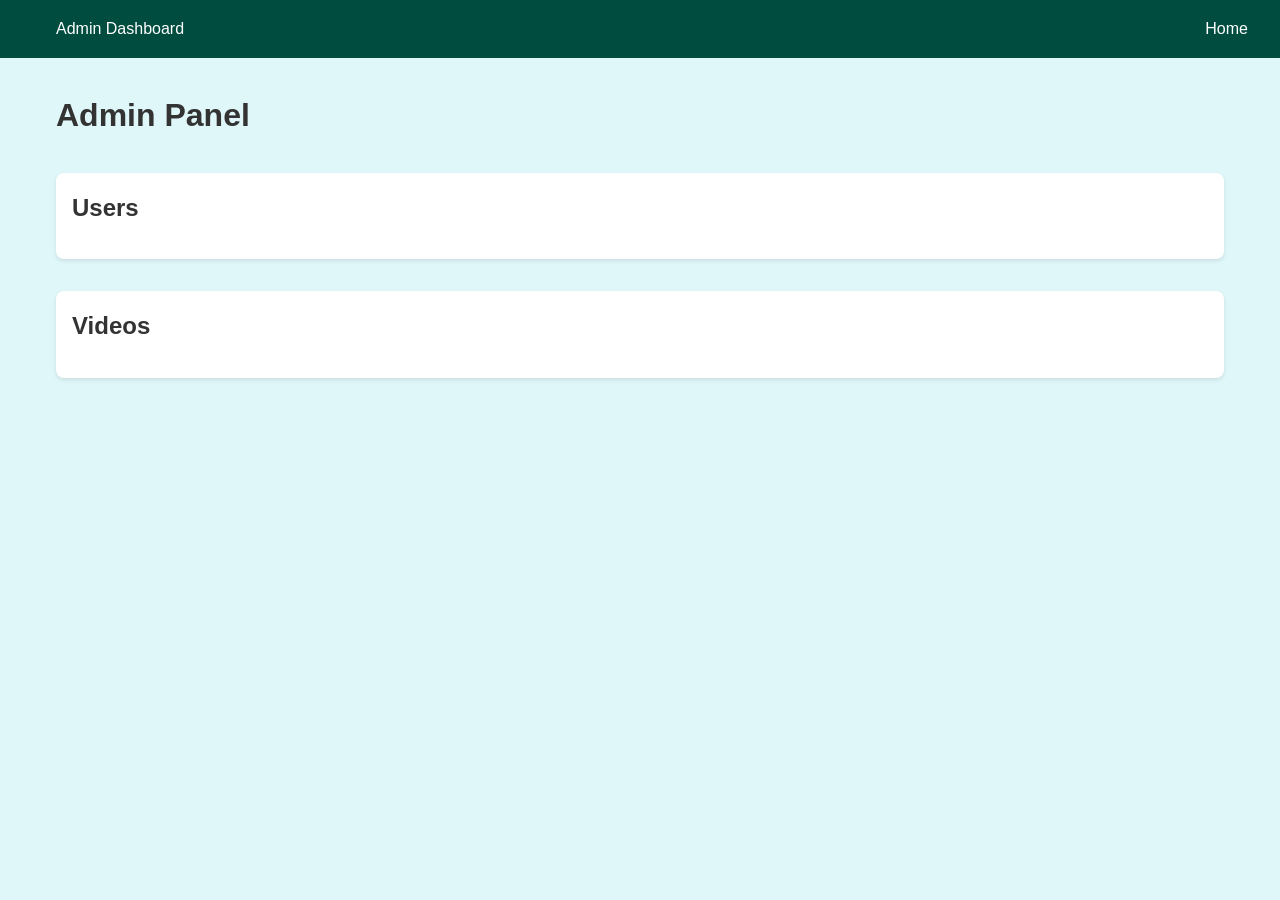
<file: templates/admin.html>
<!DOCTYPE html>
<html lang="en">
<head>
    <meta charset="UTF-8">
    <meta name="viewport" content="width=device-width, initial-scale=1.0">
    <title>Admin Dashboard</title>
    <link rel="stylesheet" href="/static/style.css">
</head>
<body>
    <nav>
        <div class="nav-left">
            <a href="/" class="logo">Admin Dashboard</a>
        </div>
        <div class="nav-right">
            <a href="/">Home</a>
            <a href="#" id="logoutLink">Logout</a>
        </div>
    </nav>
    <div class="container">
        <h1>Admin Panel</h1>
        <div class="admin-section">
            <h2>Users</h2>
            <div id="usersList" class="admin-table"></div>
        </div>
        <div class="admin-section">
            <h2>Videos</h2>
            <div id="videosList" class="admin-table"></div>
        </div>
    </div>
    <script src="/static/script.js"></script>
</body>
</html>
</file>
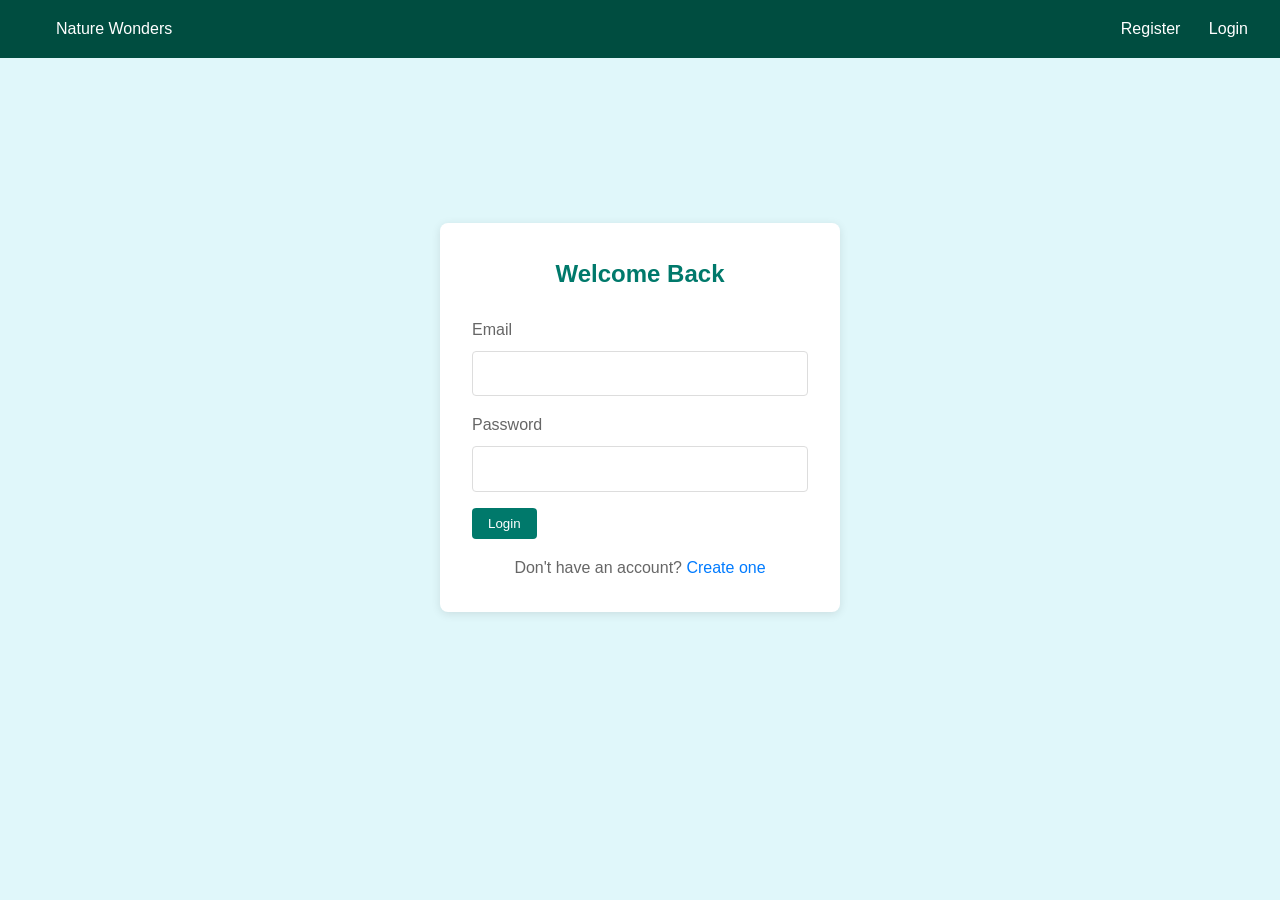
<file: templates/login.html>
<!DOCTYPE html>
<html lang="en">
<head>
    <meta charset="UTF-8">
    <meta name="viewport" content="width=device-width, initial-scale=1.0">
    <title>Login - Video Portal</title>
    <link rel="stylesheet" href="/static/style.css">
</head>
<body>
    <nav>
        <div class="nav-left">
            <a href="/" class="logo">Nature Wonders</a>
        </div>
        <div class="nav-right">
            <a href="/register">Register</a>
            <a href="/" id="loginLink" style="display: none;">Login</a>
            <a href="/upload" id="uploadLink" style="display: none;">Upload</a>
            <a href="/admin" id="adminLink" style="display: none;">Admin</a>
            <span id="usernameDisplay"></span>
            <a href="#" id="logoutLink" style="display: none;">Logout</a>
        </div>
    </nav>
    <div class="auth-container">
        <div class="auth-card">
            <h2>Welcome Back</h2>
            <form id="loginForm">
                <div class="form-group">
                    <label for="email">Email</label>
                    <input type="email" id="email" name="email" required>
                </div>
                <div class="form-group">
                    <label for="password">Password</label>
                    <input type="password" id="password" name="password" required>
                </div>
                <button type="submit">Login</button>
            </form>
            <p class="auth-redirect">
                Don't have an account? <a href="/register">Create one</a>
            </p>
        </div>
    </div>
    <script src="/static/script.js"></script>
</body>
</html>
</file>
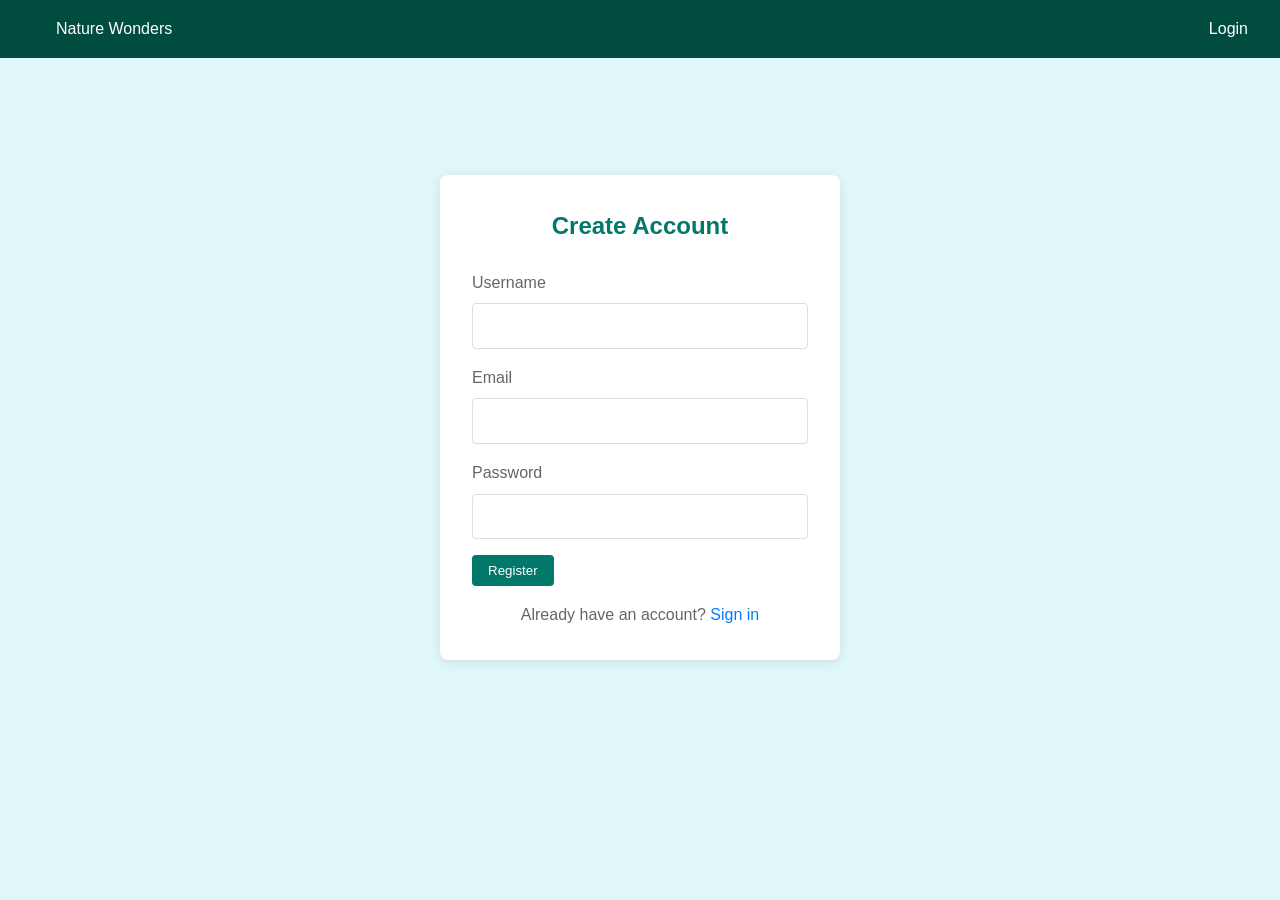
<file: templates/register.html>
<!DOCTYPE html>
<html lang="en">
<head>
    <meta charset="UTF-8">
    <meta name="viewport" content="width=device-width, initial-scale=1.0">
    <title>Register - Video Portal</title>
    <link rel="stylesheet" href="/static/style.css">
</head>
<body>
    <nav>
        <div class="nav-left">
            <a href="/" class="logo">Nature Wonders</a>
        </div>
        <div class="nav-right">
            <a href="/login">Login</a>
        </div>
    </nav>

    <div class="auth-container">
        <div class="auth-card">
            <h2>Create Account</h2>
            <form id="registerForm">
                <div class="form-group">
                    <label for="username">Username</label>
                    <input type="text" id="username" name="username" required>
                </div>
                <div class="form-group">
                    <label for="email">Email</label>
                    <input type="email" id="email" name="email" required>
                </div>
                <div class="form-group">
                    <label for="password">Password</label>
                    <input type="password" id="password" name="password" required>
                </div>
                <button type="submit">Register</button>
            </form>
            <p class="auth-redirect">
                Already have an account? <a href="/login">Sign in</a>
            </p>
        </div>
    </div>

    <script src="/static/script.js"></script>
</body>
</html>
</file>
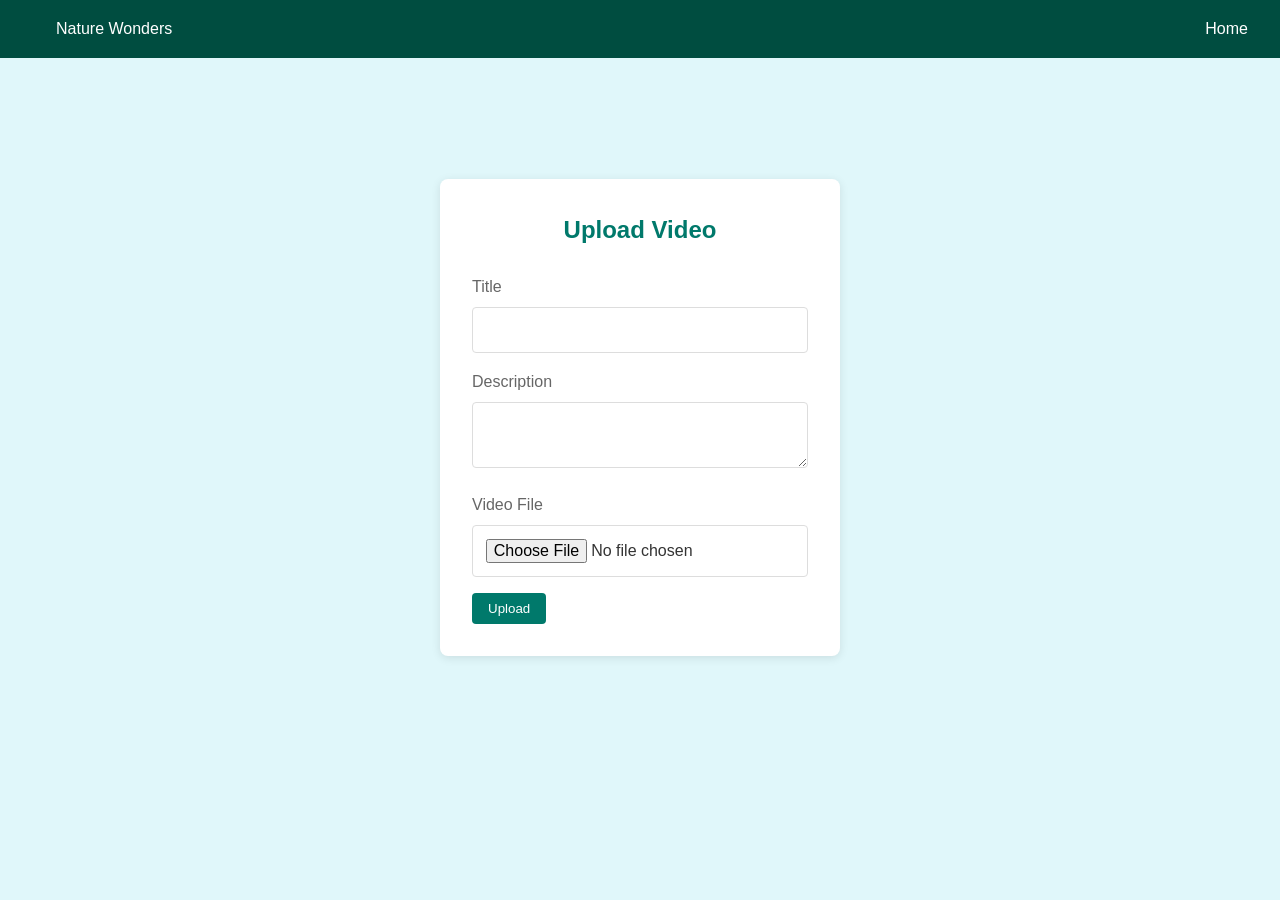
<file: templates/upload.html>
<!DOCTYPE html>
<html lang="en">
<head>
    <meta charset="UTF-8">
    <meta name="viewport" content="width=device-width, initial-scale=1.0">
    <title>Upload Video</title>
    <link rel="stylesheet" href="/static/style.css">
</head>
<body>
    <nav>
        <div class="nav-left">
            <a href="/" class="logo">Nature Wonders</a>
        </div>
        <div class="nav-right">
            <a href="/">Home</a>
            <a href="#" id="logoutLink">Logout</a>
        </div>
    </nav>

    <div class="auth-container">
        <div class="auth-card">
            <h2>Upload Video</h2>
            <form id="uploadForm" enctype="multipart/form-data">
                <div class="form-group">
                    <label for="title">Title</label>
                    <input type="text" id="title" name="title" required>
                </div>
                <div class="form-group">
                    <label for="description">Description</label>
                    <textarea id="description" name="description"></textarea>
                </div>
                <div class="form-group">
                    <label for="file">Video File</label>
                    <input type="file" id="file" name="file" accept="video/*" required>
                </div>
                <button type="submit">Upload</button>
            </form>
        </div>
    </div>

    <script src="/static/script.js"></script>
</body>
</html>
</file>
<file: static/style.css>
* {
    margin: 0;
    padding: 0;
    box-sizing: border-box;
}

body {
    font-family: Arial, sans-serif;
    line-height: 1.6;
    background-color: #e0f7fa;
    color: #333;
}

nav {
    display: flex;
    justify-content: space-between;
    padding: 1rem 2rem;
    background: #004d40;
    color: white;
}

nav a {
    color: white;
    text-decoration: none;
    margin-left: 1.5rem;
}

nav a:hover {
    color: #ddd;
}

.container {
    max-width: 1200px;
    margin: 2rem auto;
    padding: 0 1rem;
}

.video-grid {
    display: grid;
    grid-template-columns: repeat(auto-fill, minmax(300px, 1fr));
    gap: 2rem;
    margin-top: 2rem;
}

.video-item {
    background: #f5f5f5;
    padding: 1rem;
    border-radius: 8px;
    box-shadow: 0 2px 4px rgba(0, 0, 0, 0.1);
}

.video-item video {
    width: 100%;
    height: 200px;
    object-fit: cover;
    border-radius: 4px;
}

.video-item h3 {
    margin: 0.5rem 0;
    color: #333;
}

.video-item p {
    color: #666;
    font-size: 0.9rem;
    margin-bottom: 0.5rem;
}

button {
    background: #00796b;
    color: white;
    border: none;
    padding: 0.5rem 1rem;
    border-radius: 4px;
    cursor: pointer;
}

button:hover {
    background: #004d40;
}

.auth-container {
    display: flex;
    justify-content: center;
    align-items: center;
    min-height: 80vh;
    padding: 2rem;
}

.auth-card {
    background: white;
    padding: 2rem;
    border-radius: 8px;
    box-shadow: 0 2px 10px rgba(0, 0, 0, 0.1);
    width: 100%;
    max-width: 400px;
}

.auth-card h2 {
    margin-bottom: 1.5rem;
    text-align: center;
    color: #00796b;
}

.form-group {
    margin-bottom: 1rem;
}

.form-group label {
    display: block;
    margin-bottom: 0.5rem;
    color: #666;
}

.form-group input,
#uploadForm textarea,
#uploadForm input[type="file"],
#searchInput {
    width: 100%;
    padding: 0.8rem;
    border: 1px solid #ddd;
    border-radius: 4px;
    font-size: 1rem;
}

.auth-redirect {
    text-align: center;
    margin-top: 1rem;
    color: #666;
}

.auth-redirect a {
    color: #007bff;
    text-decoration: none;
}

.auth-redirect a:hover {
    text-decoration: underline;
}

.search-container {
    margin: 1rem auto;
    width: 100%;
    max-width: 400px;
    display: flex;
    justify-content: center;
}

#searchInput {
    width: 100%;
    padding: 0.8rem;
    border: 1px solid #ddd;
    border-radius: 4px;
    font-size: 1rem;
}

.video-player-info {
    text-align: center;
    margin: 2rem 0;
    background-color: #e0f7fa;
    padding: 1rem;
    border-radius: 8px;
}

.video-player-info h2 {
    font-size: 2.5rem;
    color: #00796b;
    margin-bottom: 0.5rem;
}

.video-player-info .description {
    font-size: 1.2rem;
    color: #004d40;
    font-style: italic;
}

.admin-section {
    margin: 2rem 0;
    padding: 1rem;
    background: #fff;
    border-radius: 8px;
    box-shadow: 0 2px 4px rgba(0, 0, 0, 0.1);
}

.admin-table {
    margin-top: 1rem;
}

.admin-table table {
    width: 100%;
    border-collapse: collapse;
}

.admin-table th,
.admin-table td {
    padding: 0.8rem;
    border-bottom: 1px solid #ddd;
    text-align: left;
}

.admin-table th {
    background: #f5f5f5;
}

.admin-actions button {
    margin-right: 0.5rem;
    padding: 0.3rem 0.6rem;
    font-size: 0.9rem;
}
</file>
